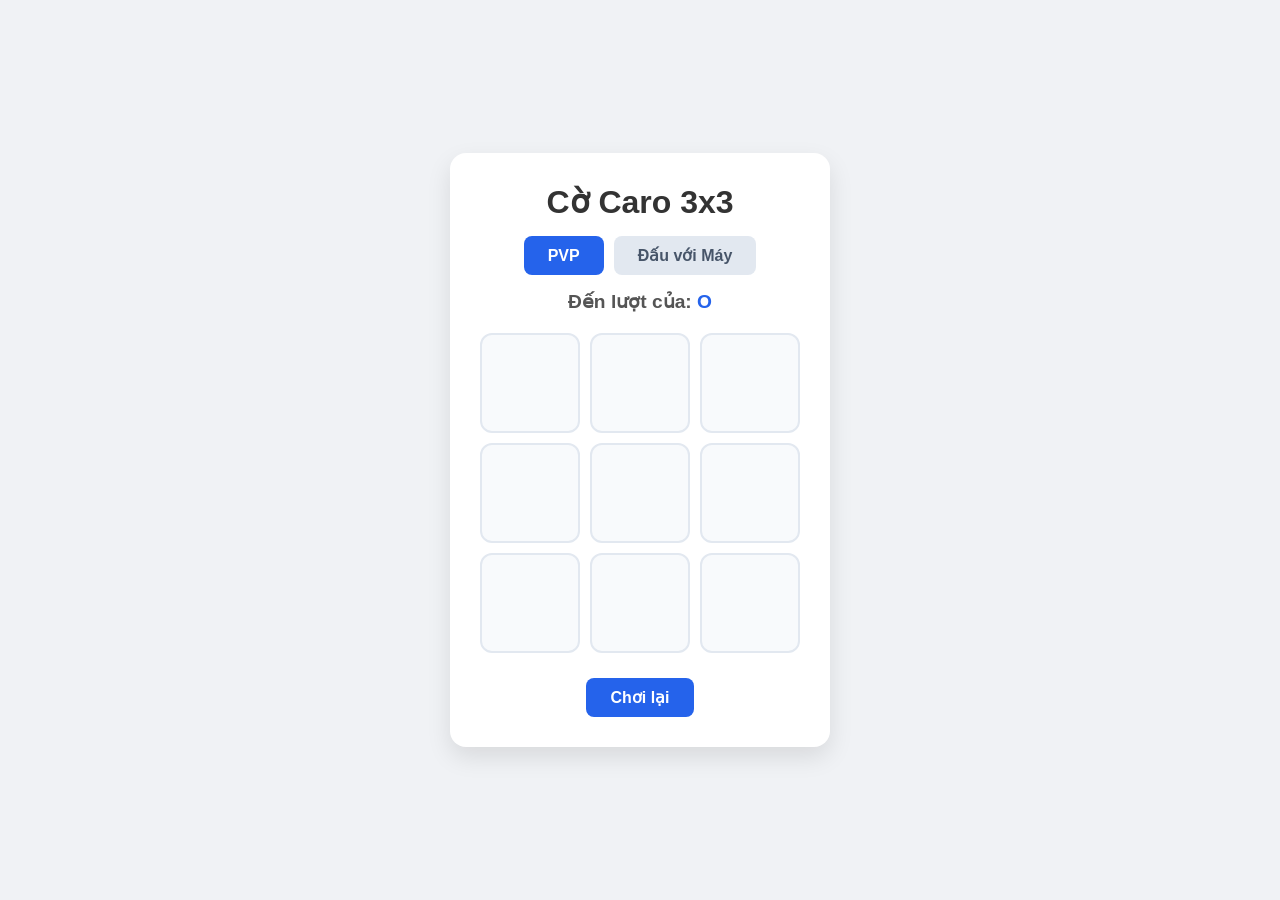
<file: index.html>
<!DOCTYPE html>
<html lang="en">
<head>
    <meta charset="UTF-8">
    <meta name="viewport" content="width=device-width, initial-scale=1.0">
    <title>Game Cờ Caro 3x3</title>
    <link rel="stylesheet" href="co_style.css">
</head>
<body>
<div class="container">
    <h1>Cờ Caro 3x3</h1>
    <div class="mode">
        <button class="pvp" id="pvp">PVP</button>
        <button class="pve" id="pve">Đấu với Máy</button>
    </div>
    <div class="status" id="status">Đến lượt của: <span id="turn"></span></div>
    <div class="board" id="board">
        <div class="cell" data-index="0"></div>
        <div class="cell" data-index="1"></div>
        <div class="cell" data-index="2"></div>
        <div class="cell" data-index="3"></div>
        <div class="cell" data-index="4"></div>
        <div class="cell" data-index="5"></div>
        <div class="cell" data-index="6"></div>
        <div class="cell" data-index="7"></div>
        <div class="cell" data-index="8"></div>
    </div>
    <button id="restart">Chơi lại</button>
</div>
<script src="co.js"></script>
</body>
</html>
</file>
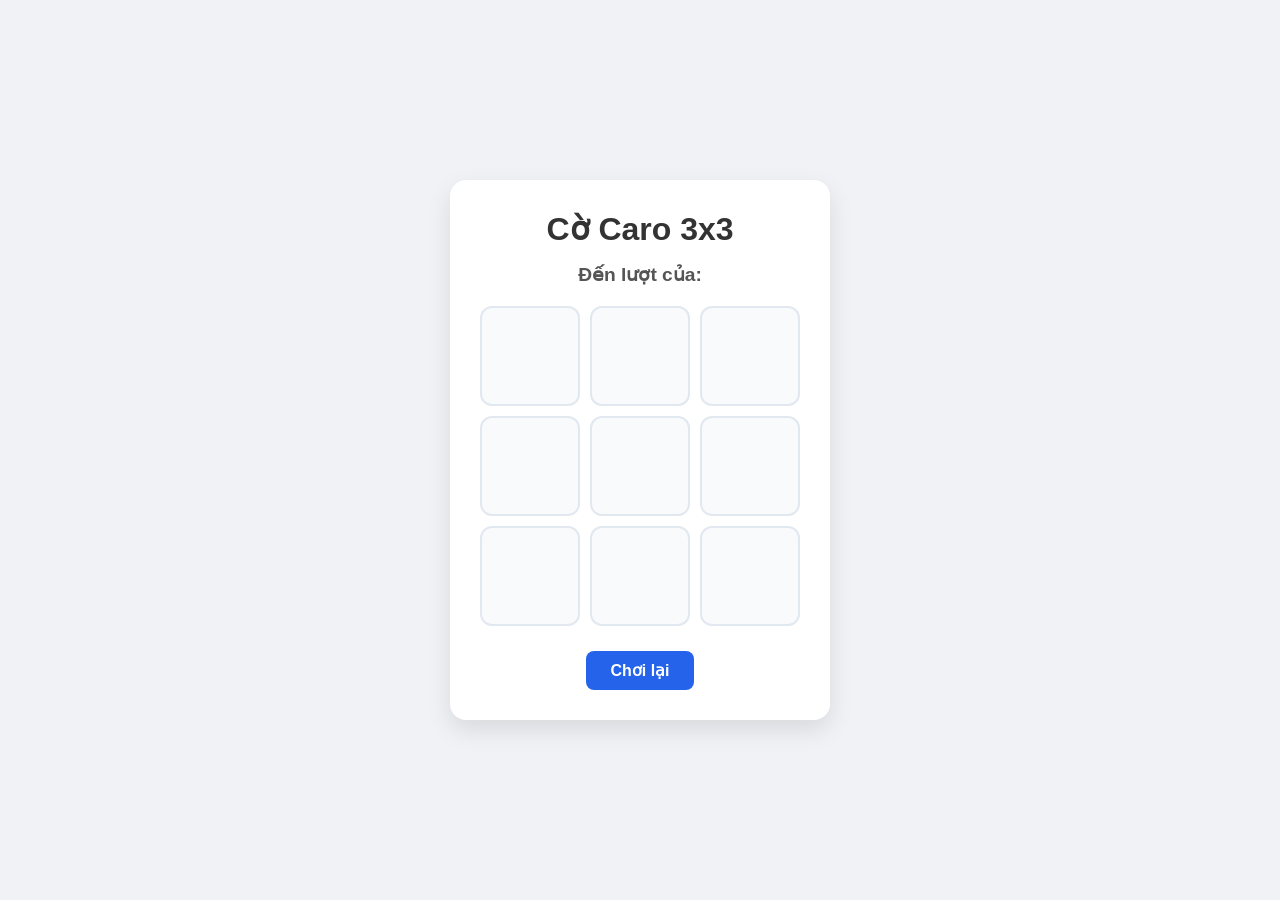
<file: co_index.html>
<!DOCTYPE html>
<html lang="en">
<head>
    <meta charset="UTF-8">
    <meta name="viewport" content="width=device-width, initial-scale=1.0">
    <title>Game Cờ Caro 3x3</title>
    <link rel="stylesheet" href="co_style.css">
</head>
<body>
<div class="container">
    <h1>Cờ Caro 3x3</h1>
    <div class="status" id="status">Đến lượt của: <span id="turn"></span></div>
    <div class="board">
        <div class="cell" data-index="0"></div>
        <div class="cell" data-index="1"></div>
        <div class="cell" data-index="2"></div>
        <div class="cell" data-index="3"></div>
        <div class="cell" data-index="4"></div>
        <div class="cell" data-index="5"></div>
        <div class="cell" data-index="6"></div>
        <div class="cell" data-index="7"></div>
        <div class="cell" data-index="8"></div>
    </div>
    <button id="restart">Chơi lại</button>
</div>
<script src="co.js"></script>
</body>
</html>
</file>
<file: co_style.css>
* {
    box-sizing: border-box;
    margin: 0;
    padding: 0;
    font-family: 'Segoe UI', Tahoma, Geneva, Verdana, sans-serif;
}

body {
    display: flex;
    justify-content: center;
    align-items: center;
    min-height: 100vh;
    background-color: #f0f2f5;
}

.container {
    text-align: center;
    background: white;
    padding: 30px;
    border-radius: 16px;
    box-shadow: 0 10px 25px rgba(0, 0, 0, 0.1);
}

h1 {
    margin-bottom: 15px;
    color: #333;
}

.status {
    font-size: 1.2rem;
    margin-bottom: 20px;
    font-weight: 600;
    color: #555;
}

#turn {
    color: #2563eb;
    font-weight: bold;
}

.board {
    display: grid;
    grid-template-columns: repeat(3, 100px);
    grid-template-rows: repeat(3, 100px);
    gap: 10px;
    margin: 0 auto 25px auto;
}

.cell {
    width: 100px;
    height: 100px;
    background-color: #f8fafc;
    border: 2px solid #e2e8f0;
    border-radius: 12px;
    display: flex;
    justify-content: center;
    align-items: center;
    font-size: 2.5rem;
    font-weight: bold;
    cursor: pointer;
    transition: all 0.2s ease;
}

.cell:hover {
    background-color: #edf2f7;
}

.cell.x {
    color: #2563eb;
}

.cell.o {
    color: #dc2626;
}

button {
    padding: 10px 24px;
    font-size: 1rem;
    font-weight: 600;
    color: white;
    background-color: #2563eb;
    border: none;
    border-radius: 8px;
    cursor: pointer;
    transition: background-color 0.2s ease;
}

button:hover {
    background-color: #1d4ed8;
}
.mode {
    display: flex;
    justify-content: center;
    gap: 10px;
    margin-bottom: 15px;
}

#pvp {
    background-color: #2563eb;
    color: white;
}

#pve {
    background-color: #e2e8f0;
    color: #475569;
}

#pvp.active, #pve.active {
    background-color: #2563eb;
    color: white;
}

#pvp:not(.active), #pve:not(.active) {
    background-color: #e2e8f0;
    color: #475569;
}
</file>
